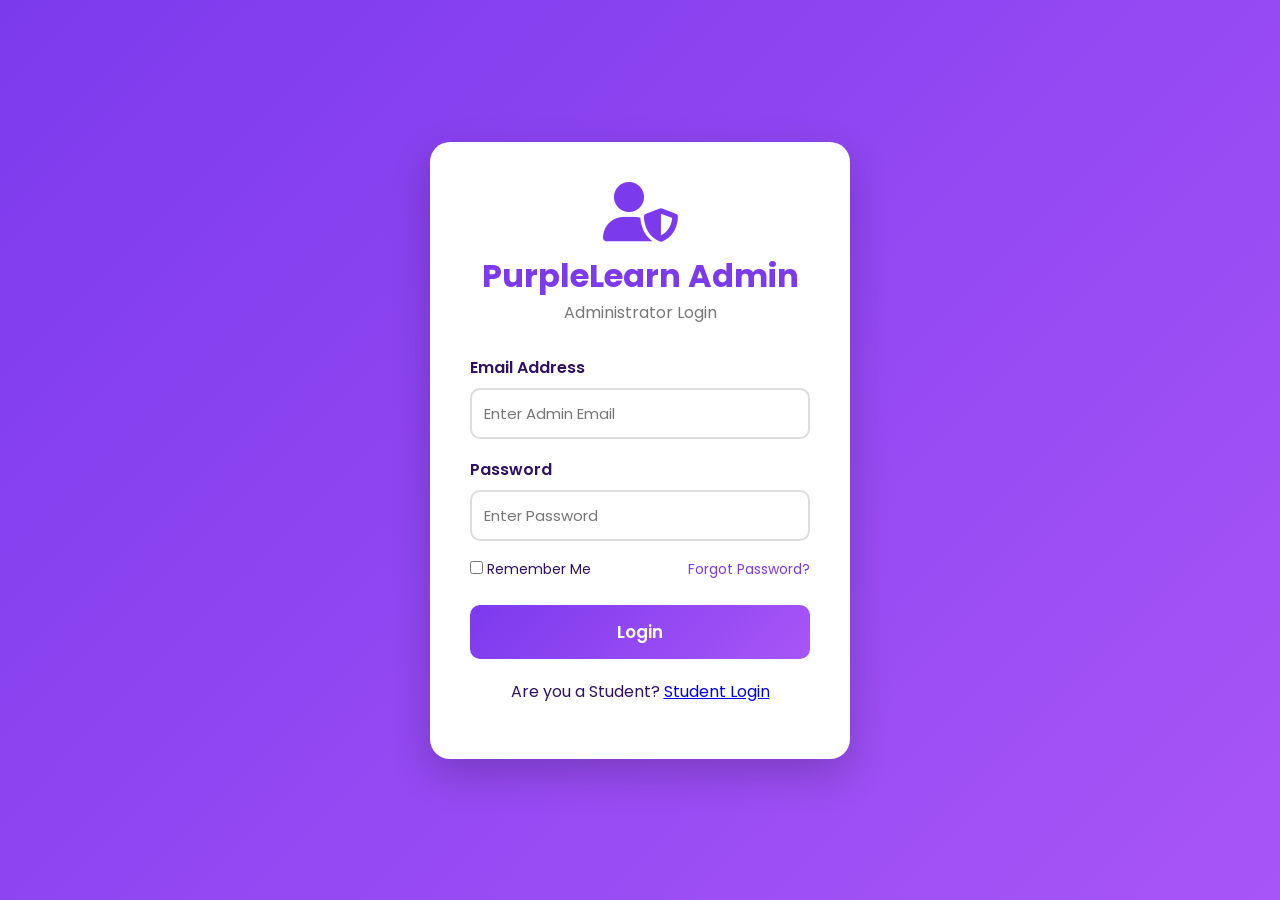
<file: admin_login.html>
<!doctype html>
<html lang="en">
  <head>
    <meta charset="UTF-8" />
    <meta name="viewport" content="width=device-width, initial-scale=1.0" />
    <title>PurpleLearn | Admin Login</title>

    <link rel="stylesheet" href="./css/style.css" />

    <link
      rel="stylesheet"
      href="https://cdnjs.cloudflare.com/ajax/libs/font-awesome/6.7.2/css/all.min.css"
    />
  </head>

  <body>
    <div class="login-container">
      <div class="login-card">
        <div class="login-logo">
          <i class="fa-solid fa-user-shield"></i>

          <h1>PurpleLearn Admin</h1>

          <p>Administrator Login</p>
        </div>

        <form id="adminLoginForm">
          <div class="input-group">
            <label>Email Address</label>

            <input type="email" id="email" placeholder="Enter Admin Email" />

            <small id="emailError"></small>
          </div>

          <div class="input-group">
            <label>Password</label>

            <input type="password" id="password" placeholder="Enter Password" />

            <small id="passwordError"></small>
          </div>

          <div class="login-options">
            <label>
              <input type="checkbox" />

              Remember Me
            </label>

            <a href="#">Forgot Password?</a>
          </div>

          <button type="submit" class="login-btn">Login</button>
          <p style="text-align: center; margin-top: 20px">
            Are you a Student?
            <a href="login.html">Student Login</a>
          </p>
          <p id="loginMessage"></p>
        </form>

        
    <script src="./js/admin_login.js"></script>
  </body>
</html>
</file>
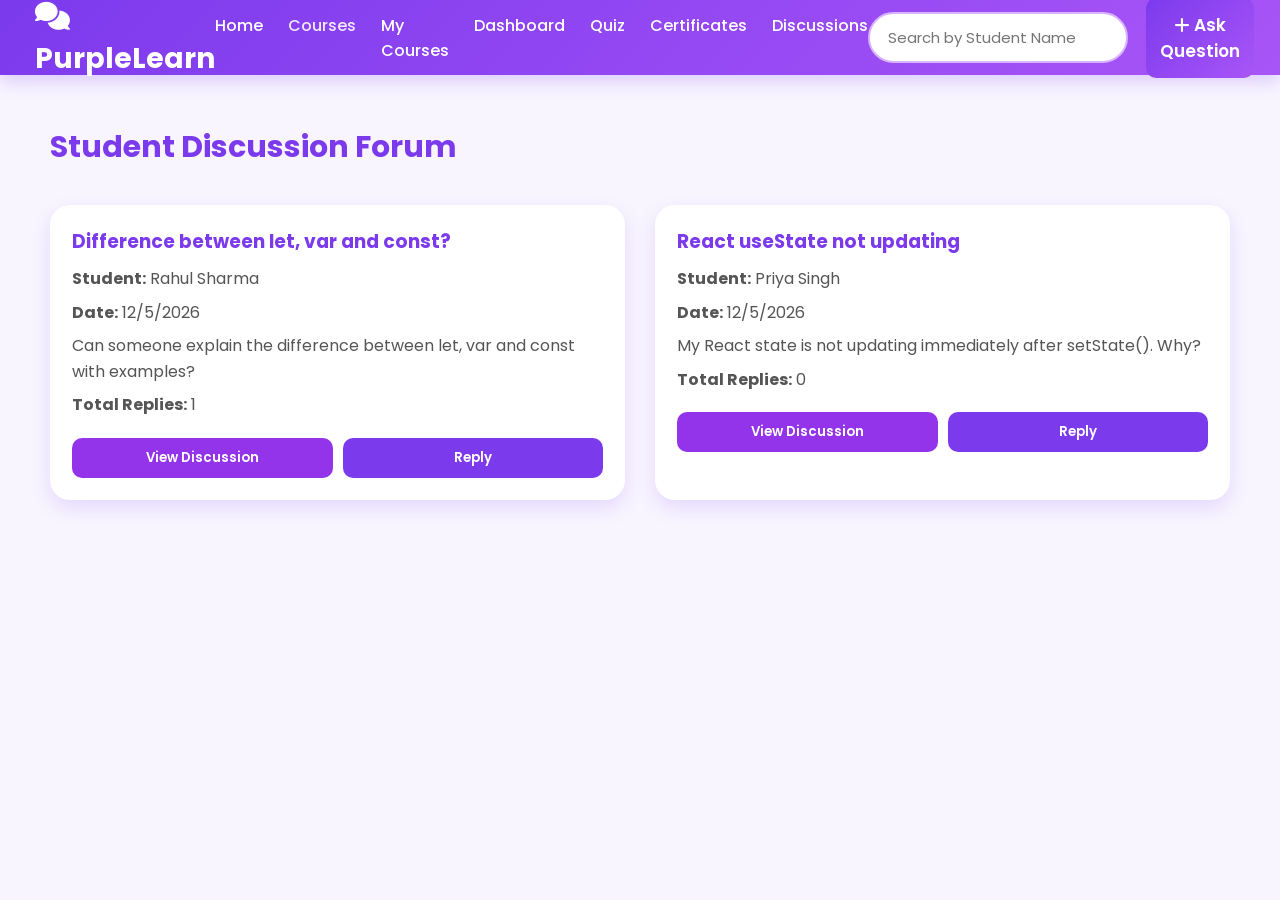
<file: discussion.html>
<!DOCTYPE html>
<html lang="en">

<head>
    <meta charset="UTF-8">
    <meta name="viewport" content="width=device-width, initial-scale=1.0">
    <title>PurpleLearn | Discussion Forum</title>

    <link rel="stylesheet" href="./css/discussion.css">
    <link rel="stylesheet" href="./css/style.css">

    <link rel="stylesheet"
        href="https://cdnjs.cloudflare.com/ajax/libs/font-awesome/6.7.2/css/all.min.css">
</head>

<body>

    <!-- Navbar -->

    <nav class="navbar">

        <div class="logo">
            <i class="fa-solid fa-comments"></i>
            PurpleLearn
        </div>
         <ul class="nav-links">
            <li><a href="index.html">Home</a></li>
            <li><a href="courses.html" class="active">Courses</a></li>
            <li><a href="student_home.html">My Courses</a></li>
            <li><a href="#">Dashboard</a></li>
            <li><a href="quiz.html">Quiz</a></li>
            <li><a href="#">Certificates</a></li>
            <li><a href="discussion.html">Discussions</a></li>
        </ul>


        <div class="nav-right">

            <input
                type="text"
                id="searchDiscussion"
                class="search-input"
                placeholder="Search by Student Name">

            <button
                class="login-btn"
                id="askQuestionBtn">

                <i class="fa-solid fa-plus"></i>
                Ask Question

            </button>

        </div>

    </nav>

    <!-- Main Content -->

    <main class="course-container">

        <div class="top-bar">
            <h2>Student Discussion Forum</h2>
        </div>

        <!-- Discussion Cards -->

        <div
            id="discussionContainer"
            class="course-grid">

        </div>

    </main>

    <!-- Ask Question Modal -->

    <div
        class="modal"
        id="questionModal">

        <div class="modal-content">

            <span
                class="close"
                id="closeQuestion">

                &times;

            </span>

            <h2>Ask a Question</h2>

            <form id="questionForm">

                <div class="input-group">

                    <label>Question Title</label>

                    <input
                        type="text"
                        id="questionTitle"
                        required>

                </div>

                <div class="input-group">

                    <label>Category</label>

                    <select id="questionCategory">

                        <option>Programming</option>
                        <option>Web Development</option>
                        <option>Database</option>
                        <option>UI/UX</option>
                        <option>Cloud Computing</option>
                        <option>Artificial Intelligence</option>

                    </select>

                </div>

                <div class="input-group">

                    <label>Description</label>

                    <textarea
                        id="questionDescription"
                        rows="5"
                        required></textarea>

                </div>

                <button
                    type="submit"
                    class="login-btn">

                    Post Question

                </button>

                <button
                    type="button"
                    class="details-btn"
                    id="cancelQuestion"
                    style="width:100%;margin-top:10px;">

                    Cancel

                </button>

            </form>

        </div>

    </div>

    <!-- View Discussion Modal -->

    <div
        class="modal"
        id="discussionModal">

        <div class="modal-content">

            <span
                class="close"
                id="closeDiscussion">

                &times;

            </span>

            <div id="discussionDetails"></div>

        </div>

    </div>

    <script src="js/discussion.js"></script>

</body>

</html>
</file>
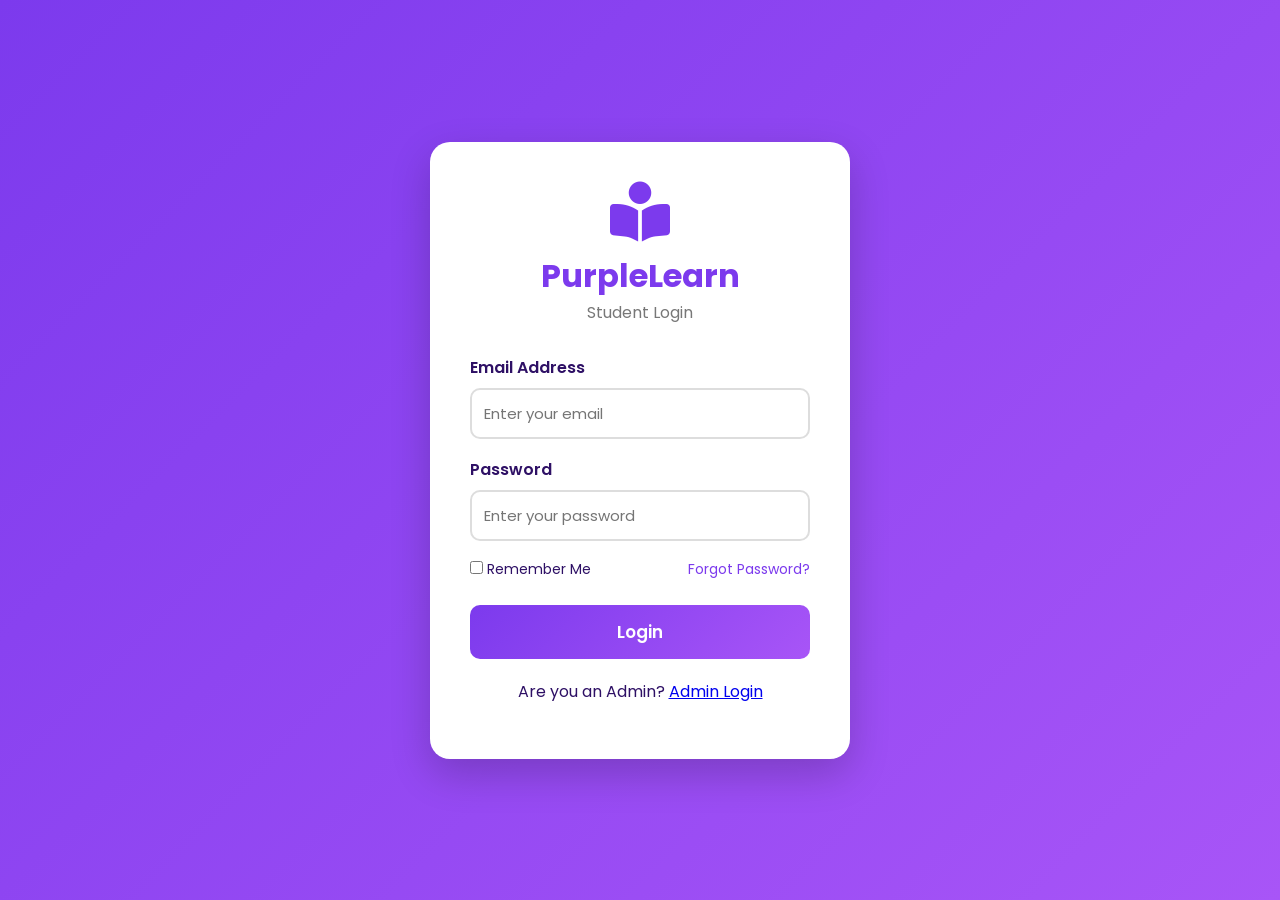
<file: login.html>
<!DOCTYPE html>
<html lang="en">

<head>
    <meta charset="UTF-8">
    <meta name="viewport" content="width=device-width, initial-scale=1.0">
    <title>PurpleLearn | Student Login</title>

    <link rel="stylesheet" href="./css/style.css">

    <link rel="stylesheet"
        href="https://cdnjs.cloudflare.com/ajax/libs/font-awesome/6.7.2/css/all.min.css">
</head>

<body>

    <div class="login-container">

        <div class="login-card">

            <div class="login-logo">

                <i class="fa-solid fa-book-open-reader"></i>

                <h1>PurpleLearn</h1>

                <p>Student Login</p>

            </div>

            <form id="loginForm">

                <div class="input-group">

                    <label>Email Address</label>

                    <input
                        type="email"
                        id="email"
                        placeholder="Enter your email">

                    <small id="emailError"></small>

                </div>

                <div class="input-group">

                    <label>Password</label>

                    <input
                        type="password"
                        id="password"
                        placeholder="Enter your password">

                    <small id="passwordError"></small>

                </div>

                <div class="login-options">

                    <label>

                        <input type="checkbox">

                        Remember Me

                    </label>

                    <a href="#">Forgot Password?</a>

                </div>

                <button type="submit" class="login-btn">

                    Login

                </button>
                <p style="text-align:center; margin-top:20px;">
    Are you an Admin?
    <a href="admin_login.html">Admin Login</a>
</p>
                <p id="loginMessage"></p>

            </form>

          

        </div>

    </div>

    <script src="./js/login.js"></script>

</body>

</html>
</file>
<file: css/style.css>
/* Google Font */
@import url('https://fonts.googleapis.com/css2?family=Poppins:wght@300;400;500;600;700&display=swap');

:root{
    --primary:#7C3AED;
    --primary-dark:#6D28D9;
    --secondary:#A855F7;
    --light:#F5F3FF;
    --bg:#F8F5FF;
    --card:#FFFFFF;
    --text:#2E1065;
    --gray:#6B7280;
    --shadow:0 8px 20px rgba(124,58,237,.15);
}

*{
    margin:0;
    padding:0;
    box-sizing:border-box;
    font-family:'Poppins',sans-serif;
}

body{
    background:var(--bg);
    color:var(--text);
    min-height:100vh;
    display:flex;
    flex-direction:column;
}

/* NAVBAR */

.navbar{
    height:75px;
    background:linear-gradient(135deg,var(--primary),var(--secondary));
    display:flex;
    justify-content:space-between;
    align-items:center;
    padding:0 35px;
    color:white;
    box-shadow:0 5px 18px rgba(124,58,237,.25);
    position:sticky;
    top:0;
    z-index:100;
}

.logo{
    font-size:28px;
    font-weight:700;
}

.logo i{
    margin-right:8px;
}

.nav-links{
    display:flex;
    list-style:none;
    gap:25px;
}

.nav-links a{
    color:white;
    text-decoration:none;
    font-weight:500;
    transition:.3s;
}

.nav-links a:hover,
.nav-links .active{
    color:#F3E8FF;
}

.nav-right{
    display:flex;
    align-items:center;
    gap:18px;
}

.search-box{
    background:white;
    padding:8px 15px;
    border-radius:30px;
    display:flex;
    align-items:center;
}

.search-box input{
    border:none;
    outline:none;
    width:180px;
}

.search-box i{
    color:var(--primary);
}

.notification{
    font-size:22px;
    cursor:pointer;
}

.profile-img{
    width:45px;
    height:45px;
    border-radius:50%;
    border:3px solid white;
}

/* LAYOUT */

.container{
    display:flex;
    min-height:calc(100vh - 75px);
}

/* SIDEBAR */

.sidebar{
    width:240px;
    background:#EFE7FF;
    padding:30px 20px;
    border-right:2px solid #E2D5FF;
}

.sidebar h2{
    color:var(--primary);
    margin-bottom:25px;
}

.sidebar ul{
    list-style:none;
}

.sidebar li{
    padding:14px;
    margin-bottom:12px;
    border-radius:12px;
    cursor:pointer;
    transition:.3s;
    color:var(--text);
}

.sidebar li:hover{
    background:var(--primary);
    color:white;
    transform:translateX(5px);
}

.sidebar i{
    margin-right:10px;
}

/* MAIN */

.main-content{
    flex:1;
    padding:35px;
}

.main-content h1{
    color:var(--primary);
}

.main-content p{
    color:var(--gray);
    margin:10px 0 25px;
}

/* DASHBOARD CARDS */

.cards{
    display:grid;
    grid-template-columns:repeat(auto-fit,minmax(220px,1fr));
    gap:25px;
}

.card{
    background:var(--card);
    padding:30px;
    border-radius:20px;
    text-align:center;
    box-shadow:var(--shadow);
    transition:.3s;
    border-top:5px solid var(--primary);
}

.card:hover{
    transform:translateY(-8px);
}

.card .icon{
    font-size:42px;
    margin-bottom:15px;
}

.card h3{
    color:var(--gray);
    margin-bottom:10px;
}

.card h2{
    color:var(--primary);
    font-size:32px;
}

/* OVERVIEW */

.overview{
    margin-top:35px;
    background:white;
    padding:30px;
    border-radius:20px;
    box-shadow:var(--shadow);
}

.overview button{
    margin-top:20px;
    padding:12px 25px;
    border:none;
    border-radius:10px;
    background:linear-gradient(135deg,var(--primary),var(--secondary));
    color:white;
    font-size:15px;
    cursor:pointer;
    transition:.3s;
}

.overview button:hover{
    transform:scale(1.05);
}

/* FOOTER */

footer{
    background:linear-gradient(135deg,var(--primary),var(--secondary));
    color:white;
    text-align:center;
    padding:18px;
}

/* COURSES PAGE */

.course-container{
     padding:50px;
}

.top-bar{
    display:flex;
    justify-content:space-between;
    align-items:center;
    flex-wrap:wrap;
    gap:20px;
    margin-bottom:40px;
}
.top-bar input,
.top-bar select{
    padding:12px;
    border:2px solid #D8B4FE;
    border-radius:10px;
    outline:none;
}
.course-container{
    flex:1;
}
.course-grid{
    display:grid;
    grid-template-columns:repeat(auto-fill,300px);
    justify-content:center;
    gap:35px;
    margin-top:30px;
}
.course-card{
    background:white;
    border-radius:20px;
    overflow:hidden;
    box-shadow:0 8px 20px rgba(124,58,237,.15);
    transition:.3s;
}

.course-card:hover{
    transform:translateY(-8px);
}

.course-card img{
    width:100%;
    height:180px;
    object-fit:cover;
}

.course-info{
    padding:25px;
}

.course-info h3{
    color:var(--primary);
    margin-bottom:10px;
}

.course-info p{
    margin:6px 0;
    color:var(--gray);
}


.buttons{
    display:flex;
    justify-content:space-between;
    gap:12px;
    margin-top:22px;
}

.buttons button{
    flex:1;
    padding:12px;
    border:none;
    border-radius:10px;
    cursor:pointer;
    color:white;
    font-weight:600;
}
.details-btn{
    background:#9333EA;
}

.enroll-btn{
    background:var(--primary);
}

/* MODAL */

.modal{
    display:none;
    position:fixed;
    inset:0;
    background:rgba(0,0,0,.45);
    justify-content:center;
    align-items:center;
}

.modal-content{
    background:white;
    width:90%;
    max-width:500px;
    padding:30px;
    border-radius:20px;
    position:relative;
    box-shadow:var(--shadow);
}

.close{
    position:absolute;
    top:15px;
    right:20px;
    font-size:30px;
    cursor:pointer;
    color:var(--primary);
}
footer{
    margin-top:auto;
}

/* RESPONSIVE */

@media(max-width:900px){

.container{
    flex-direction:column;
}

.sidebar{
    width:100%;
}

.navbar{
    flex-direction:column;
    height:auto;
    gap:15px;
    padding:20px;
}

.nav-links{
    flex-wrap:wrap;
    justify-content:center;
}

.nav-right{
    flex-wrap:wrap;
    justify-content:center;
}

.search-box input{
    width:140px;
}}
@media(max-width:992px){
    .course-grid{
        grid-template-columns:repeat(2,1fr);
    }
}

@media(max-width:650px){
    .course-grid{
        grid-template-columns:1fr;
    }
}
/* ================= LOGIN PAGE ================= */

.login-container{
    min-height:100vh;
    display:flex;
    justify-content:center;
    align-items:center;
    background:linear-gradient(135deg,#7C3AED,#A855F7);
    padding:40px;
}

.login-card{
    width:420px;
    background:#fff;
    border-radius:20px;
    padding:40px;
    box-shadow:0 15px 40px rgba(0,0,0,.2);
}

.login-logo{
    text-align:center;
    margin-bottom:30px;
}

.login-logo i{
    font-size:60px;
    color:#7C3AED;
}

.login-logo h1{
    color:#7C3AED;
    margin-top:10px;
}

.login-logo p{
    color:#777;
}

.input-group{
    margin-bottom:20px;
}

.input-group label{
    display:block;
    margin-bottom:8px;
    font-weight:600;
}

.input-group input{
    width:100%;
    padding:13px;
    border:2px solid #ddd;
    border-radius:10px;
    font-size:15px;
}

.input-group input:focus{
    border-color:#7C3AED;
    outline:none;
}

.input-group small{
    color:red;
}

.login-options{
    display:flex;
    justify-content:space-between;
    margin-bottom:25px;
    font-size:14px;
}

.login-options a{
    text-decoration:none;
    color:#7C3AED;
}

.login-btn{
    width:100%;
    padding:14px;
    border:none;
    border-radius:10px;
    background:linear-gradient(135deg,#7C3AED,#A855F7);
    color:white;
    font-size:17px;
    cursor:pointer;
    font-weight:600;
    transition:.3s;
}

.login-btn:hover{
    transform:translateY(-2px);
}



#loginMessage{
    text-align:center;
    margin-top:15px;
    font-weight:600;
}
/* ==========================================
   ADMIN MODULE CSS
   (Course, Faculty & Student Management)
========================================== */

/* Search Input */
.search-input{
    width:260px;
    padding:12px 18px;
    border:2px solid #D8B4FE;
    border-radius:30px;
    outline:none;
    font-size:15px;
    transition:.3s;
    background:#fff;
}

.search-input:focus{
    border-color:#7C3AED;
    box-shadow:0 0 8px rgba(124,58,237,.2);
}

/* Top Bar */
.top-bar{
    display:flex;
    justify-content:space-between;
    align-items:center;
    flex-wrap:wrap;
    gap:20px;
    margin-bottom:35px;
}

.top-bar h2{
    color:#7C3AED;
    font-size:30px;
}

/* Course Grid */
.course-grid{
    display:grid;
    grid-template-columns:repeat(auto-fit,minmax(300px,1fr));
    gap:30px;
}

/* Cards */
.course-card{
    background:#fff;
    border-radius:20px;
    overflow:hidden;
    box-shadow:0 8px 20px rgba(124,58,237,.15);
    transition:.3s;
}
.progress-bar{
    width:100%;
    height:14px;
    background:#E9D5FF;
    border-radius:20px;
    overflow:hidden;
    margin:10px 0 15px;
}

.progress-fill{
    height:100%;
    background:linear-gradient(90deg,#7C3AED,#A855F7);
    color:white;
    font-size:11px;
    font-weight:600;
    display:flex;
    justify-content:center;
    align-items:center;
    border-radius:20px;
    transition:width .4s ease;
}
.course-card:hover{
    transform:translateY(-8px);
}

.course-card img{
    width:100%;
    height:220px;
    object-fit:cover;
}

/* Card Content */
.course-info{
    padding:22px;
}

.course-info h3{
    color:#7C3AED;
    margin-bottom:10px;
}

.course-info p{
    margin:8px 0;
    color:#555;
    line-height:1.6;
}

/* Buttons */
.buttons{
    display:flex;
    gap:10px;
    margin-top:20px;
}

.buttons button{
    flex:1;
    padding:10px;
    border:none;
    border-radius:10px;
    cursor:pointer;
    font-weight:600;
    color:#fff;
    transition:.3s;
}

.buttons button:hover{
    transform:translateY(-2px);
}

.details-btn{
    background:#9333EA;
}

.enroll-btn{
    background:#7C3AED;
}

/* Modal */
.modal{
    display:none;
    position:fixed;
    left:0;
    top:0;
    width:100%;
    height:100%;
    background:rgba(0,0,0,.5);
    justify-content:center;
    align-items:center;
    z-index:999;
}

.modal-content{
    width:90%;
    max-width:550px;
    max-height:90vh;
    overflow-y:auto;
    background:#fff;
    border-radius:20px;
    padding:30px;
    position:relative;
    box-shadow:0 12px 35px rgba(0,0,0,.2);
}

.close{
    position:absolute;
    top:15px;
    right:20px;
    font-size:30px;
    color:#7C3AED;
    cursor:pointer;
}

/* Forms */
.modal h2{
    color:#7C3AED;
    margin-bottom:20px;
}

.input-group{
    margin-bottom:18px;
}

.input-group label{
    display:block;
    margin-bottom:8px;
    font-weight:600;
}

.input-group input,
.input-group textarea,
.input-group select{
    width:100%;
    padding:12px;
    border:2px solid #ddd;
    border-radius:10px;
    font-size:15px;
}

.input-group input:focus,
.input-group textarea:focus,
.input-group select:focus{
    outline:none;
    border-color:#7C3AED;
}

/* View Details */
#courseDetails,
#facultyDetails,
#studentDetails{
    line-height:1.8;
}

#courseDetails img,
#facultyDetails img,
#studentDetails img{
    width:150px;
    height:150px;
    border-radius:50%;
    object-fit:cover;
    display:block;
    margin:0 auto 20px;
}

#courseDetails h2,
#facultyDetails h2,
#studentDetails h2{
    text-align:center;
    color:#7C3AED;
    margin-bottom:20px;
}

/* Dashboard Cards */
.cards{
    display:grid;
    grid-template-columns:repeat(auto-fit,minmax(220px,1fr));
    gap:25px;
}

.card{
    background:#fff;
    border-radius:20px;
    padding:30px;
    text-align:center;
    box-shadow:0 8px 20px rgba(124,58,237,.15);
    border-top:5px solid #7C3AED;
    transition:.3s;
}

.card:hover{
    transform:translateY(-8px);
}

.card .icon{
    font-size:45px;
    margin-bottom:15px;
}

.card h3{
    color:#666;
    margin-bottom:10px;
}

.card h2{
    color:#7C3AED;
    font-size:34px;
}

/* Overview */
.overview{
    margin-top:40px;
    background:#fff;
    padding:30px;
    border-radius:20px;
    box-shadow:0 8px 20px rgba(124,58,237,.15);
}

.overview button{
    margin:10px 10px 0 0;
}

/* Sidebar Links */
.sidebar ul li a{
    color:inherit;
    text-decoration:none;
    display:block;
    width:100%;
}

/* Responsive */
@media(max-width:768px){

    .top-bar{
        flex-direction:column;
        align-items:flex-start;
    }

    .search-input{
        width:100%;
    }

    .buttons{
        flex-direction:column;
    }

    .modal-content{
        width:95%;
        padding:20px;
    }

    .course-grid{
        grid-template-columns:1fr;
    }

}
</file>
<file: css/discussion.css>
/* ==========================================
   DISCUSSION FORUM CSS
========================================== */

/* Discussion Card */
.course-card{
    position:relative;
}

.course-info h3{
    color:#7C3AED;
    margin-bottom:10px;
}

.course-info p{
    line-height:1.6;
    margin:8px 0;
}

/* Discussion Details */
#discussionDetails h2{
    color:#7C3AED;
    margin-bottom:15px;
}

#discussionDetails h3{
    color:#7C3AED;
    margin:25px 0 15px;
}

#discussionDetails p{
    line-height:1.7;
    color:#555;
}

#discussionDetails hr{
    border:none;
    height:1px;
    background:#E9D5FF;
    margin:20px 0;
}

/* Reply Card */

.reply-card{
    background:#F8F5FF;
    border-left:5px solid #7C3AED;
    border-radius:12px;
    padding:18px;
    margin-bottom:18px;
    box-shadow:0 5px 12px rgba(124,58,237,.08);
}

.reply-card h4{
    color:#7C3AED;
    margin-bottom:8px;
}

.reply-card p{
    margin:10px 0;
    color:#444;
}

.reply-card small{
    color:#777;
    display:block;
    margin-bottom:15px;
}

/* Buttons inside Reply */

.reply-card .buttons{
    display:flex;
    gap:10px;
}

.reply-card button{
    flex:1;
}

/* Ask Question Form */

#questionForm textarea{
    resize:vertical;
    min-height:120px;
}

#questionForm select{
    cursor:pointer;
}

/* Discussion Modal */

#discussionModal .modal-content{
    max-width:700px;
    max-height:85vh;
    overflow-y:auto;
}

/* Reply Count Badge */

.reply-count{
    display:inline-block;
    background:#E9D5FF;
    color:#7C3AED;
    padding:5px 12px;
    border-radius:20px;
    font-size:13px;
    font-weight:600;
    margin-top:10px;
}

/* Hover Effects */

.course-card:hover{
    transform:translateY(-8px);
}

.reply-card:hover{
    transform:translateY(-3px);
    transition:.3s;
}

/* Responsive */

@media(max-width:768px){

    .reply-card .buttons{
        flex-direction:column;
    }

    #discussionModal .modal-content{
        width:95%;
        padding:20px;
    }

    .course-info h3{
        font-size:20px;
    }

    #discussionDetails h2{
        font-size:24px;
    }

}
</file>
